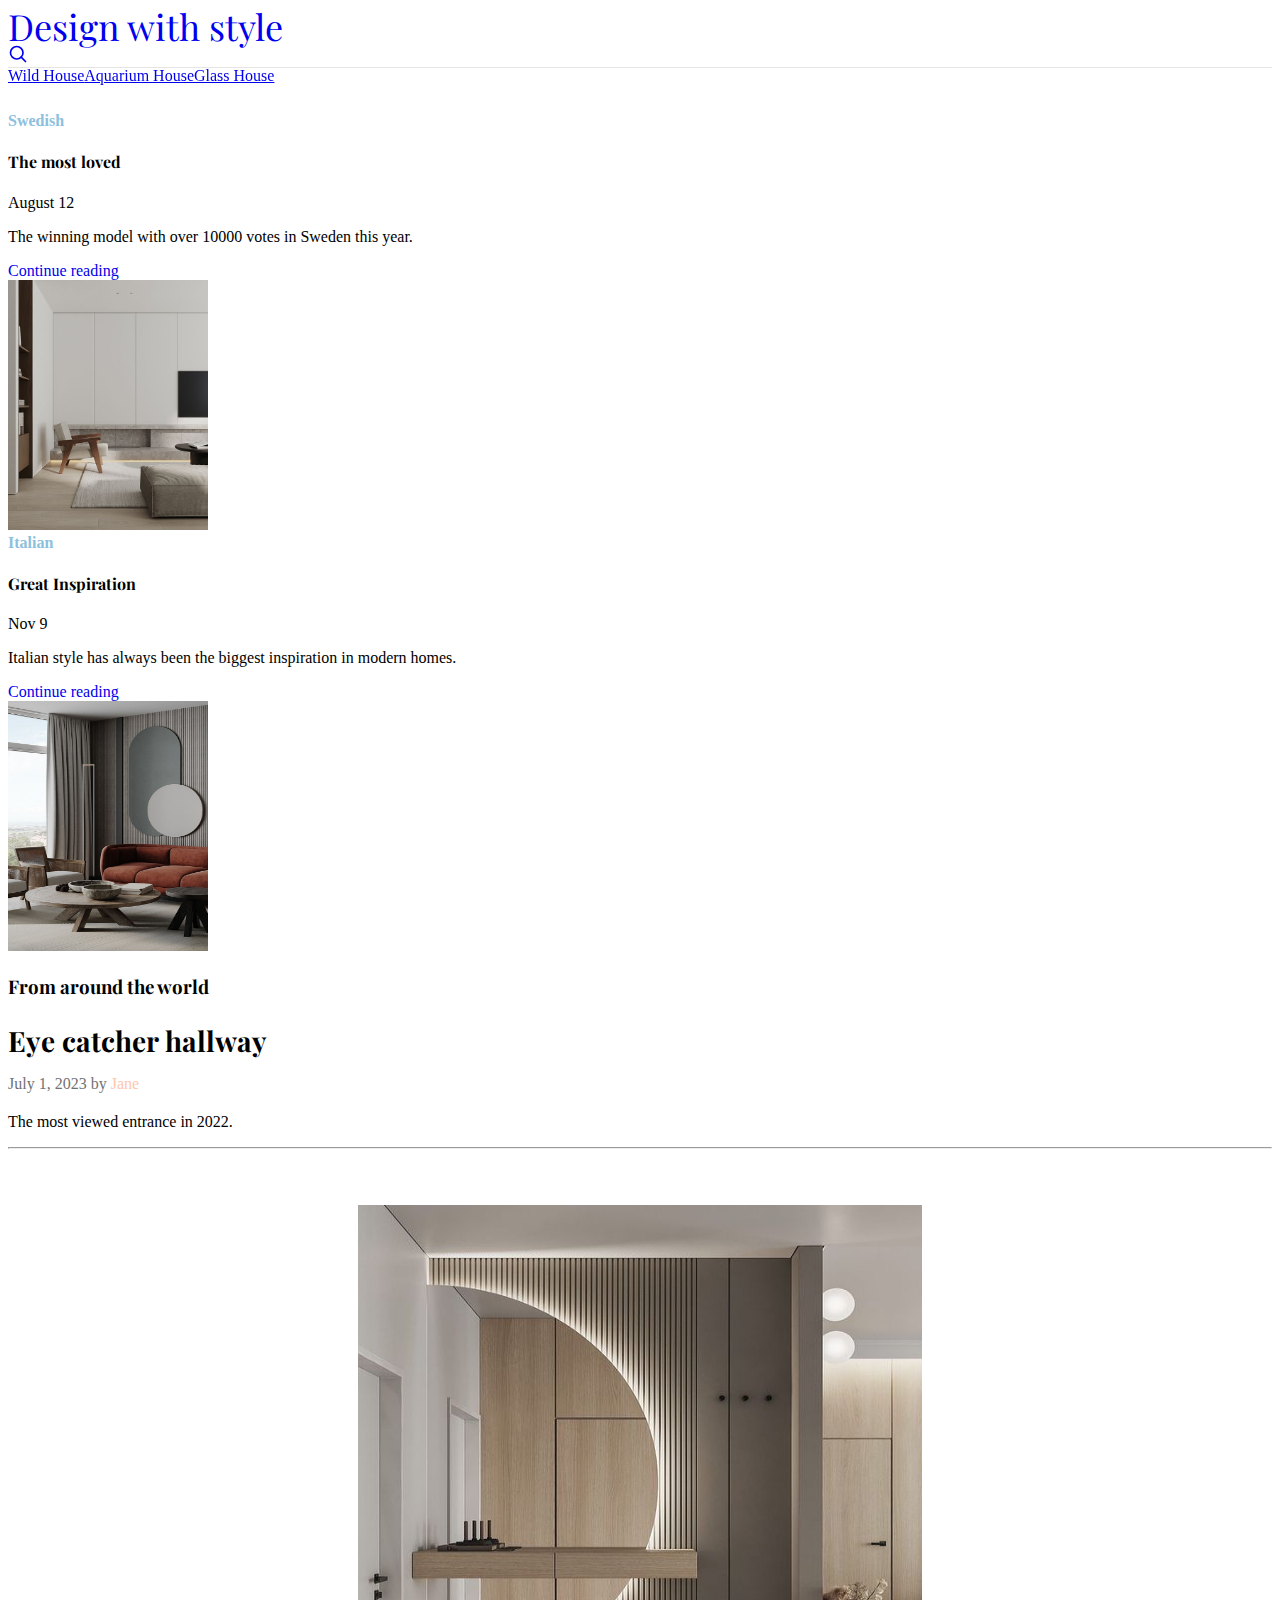
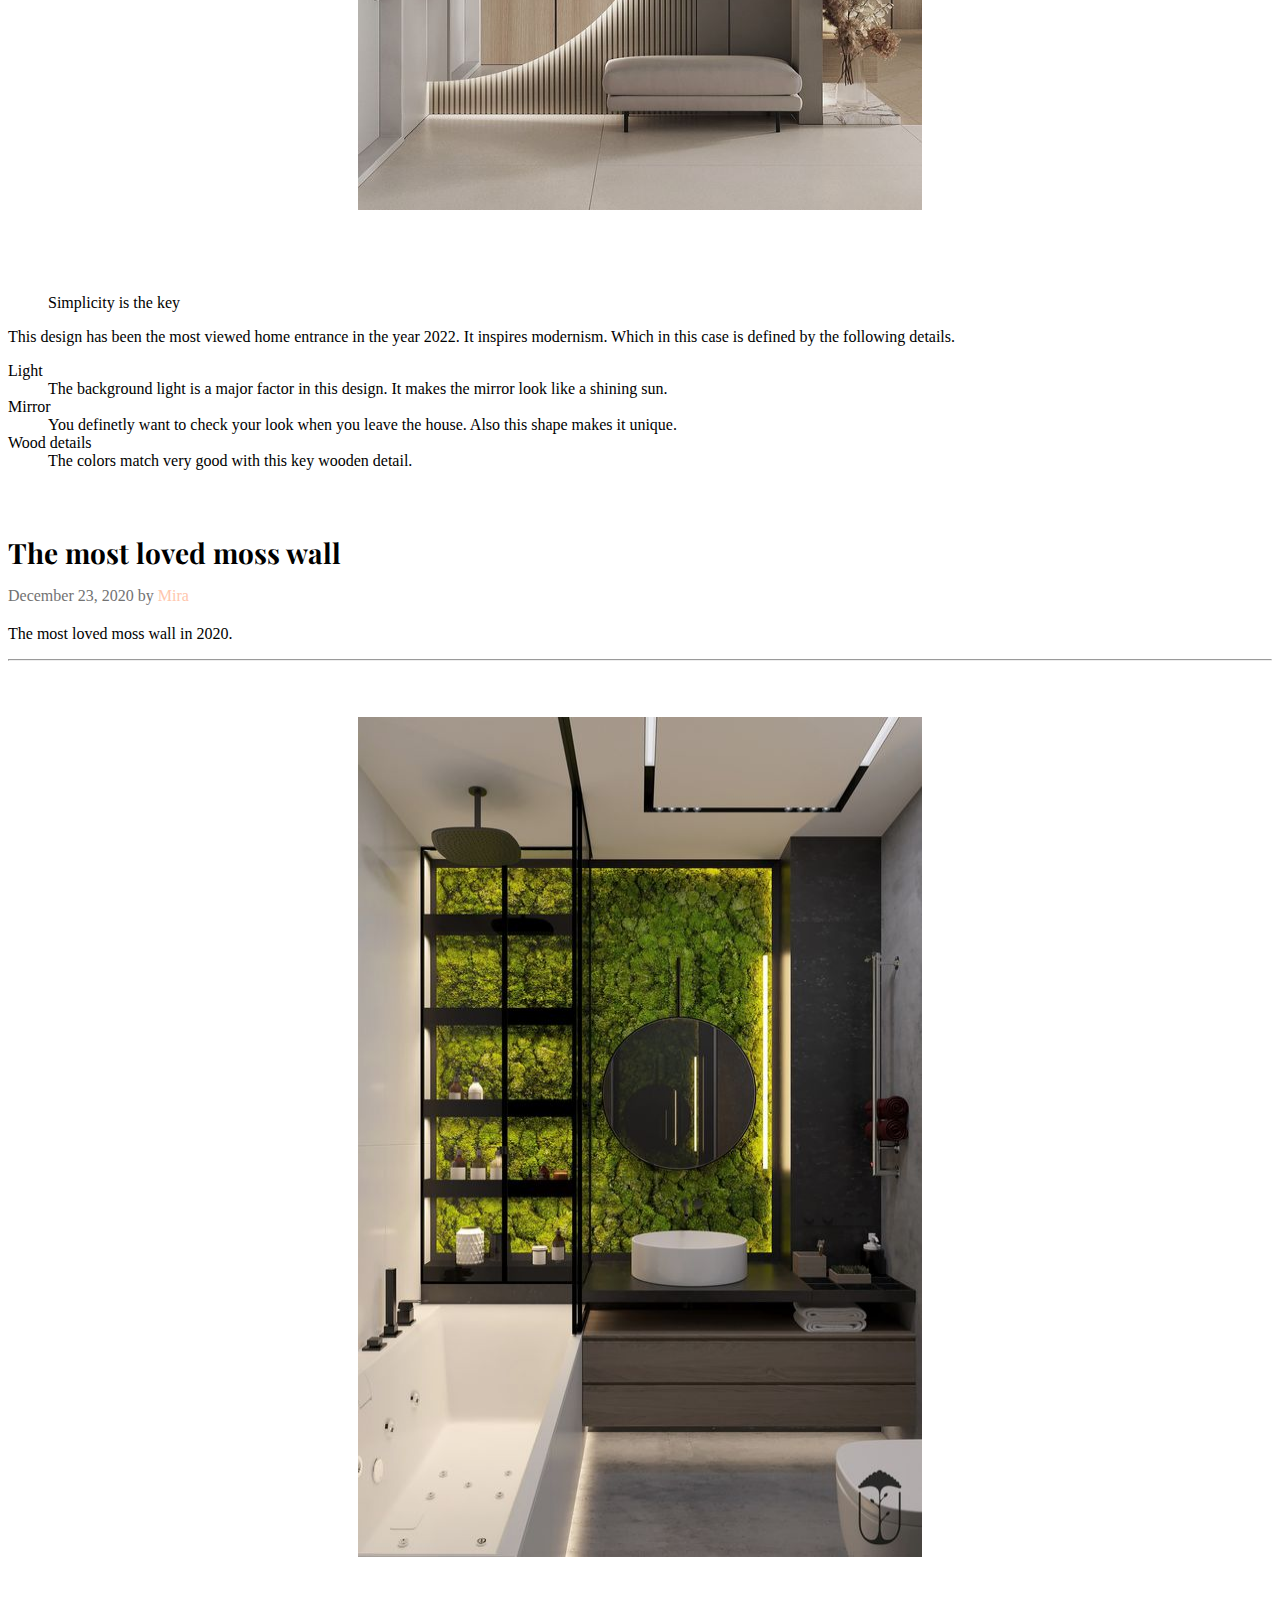
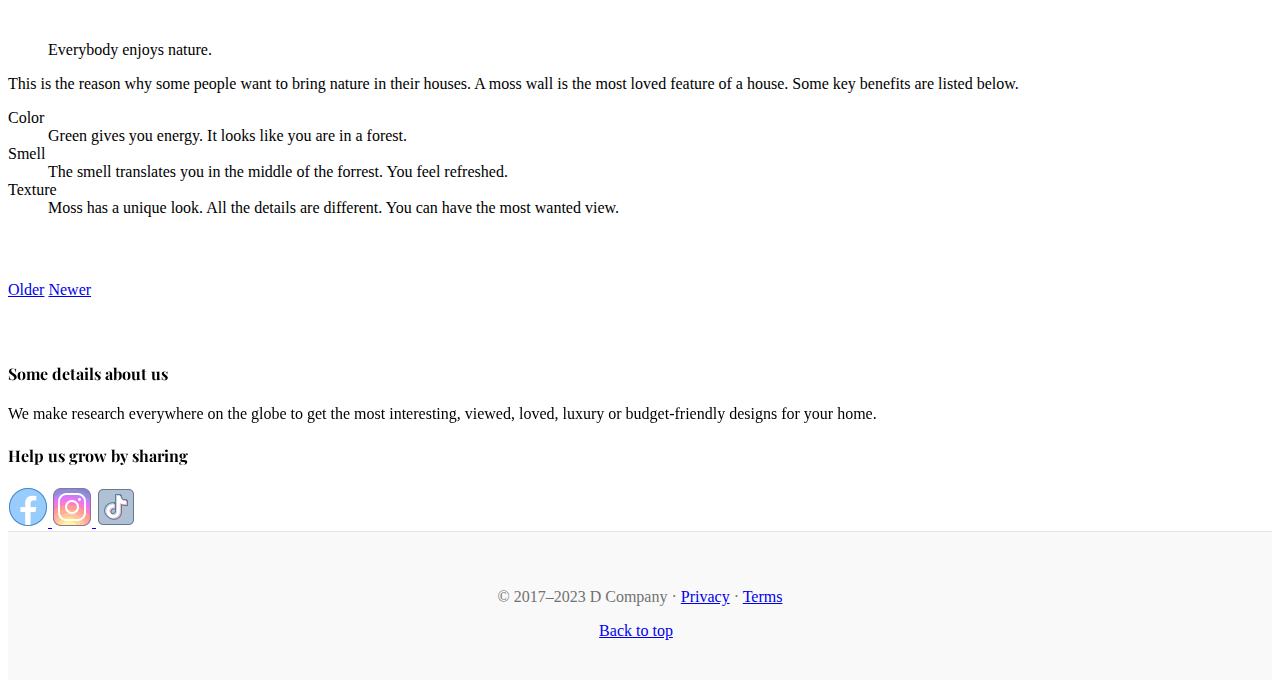
<file: index.html>
<!doctype html>
<html lang="en">

  <head>
    <meta charset="utf-8">
    <meta name="viewport" content="width=device-width, initial-scale=1">
    <meta name="description" content="DD Company Interior Design">
    <meta name="author" content="DD Company">

    <title>Interior · Design</title>

    <link rel="canonical" href="https://getbootstrap.com/docs/5.0/examples/blog/">

    <!-- Bootstrap core CSS -->
    <link href="https://cdn.jsdelivr.net/npm/bootstrap@5.0.2/dist/css/bootstrap.min.css" rel="stylesheet" integrity="sha384-EVSTQN3/azprG1Anm3QDgpJLIm9Nao0Yz1ztcQTwFspd3yD65VohhpuuCOmLASjC" crossorigin="anonymous">

    <!-- Favicons -->
    <link rel="icon" href="./assets/icons8-design-16.png" sizes="16x16" type="image/png">
    <meta name="theme-color" content="#7952b3">

    <!-- Custom styles for this template -->
    <link href="https://fonts.googleapis.com/css?family=Playfair&#43;Display:700,900&amp;display=swap" rel="stylesheet">
    <!-- Custom styles for this template -->
    <link href="index.css" rel="stylesheet">
    <link href="header.css" rel="stylesheet">
    <link href="footer.css" rel="stylesheet">
    <link href="global.css" rel="stylesheet">
  </head>

  <body>

    <div class="container">
      <header class="blog-header py-3">
        <div class="row flex-nowrap justify-content-between align-items-center">
          <div class="col-4 pt-1">
            
          </div>
          <div class="col-4 text-center">
            <a class="blog-header-logo text-dark" href="index.html">Design with style</a>
          </div>
          <div class="col-4 d-flex justify-content-end align-items-center">
            <a class="link-secondary" href="#" aria-label="Search">
              <svg xmlns="http://www.w3.org/2000/svg" width="20" height="20" fill="none" stroke="currentColor"
                stroke-linecap="round" stroke-linejoin="round" stroke-width="2" class="mx-3" role="img"
                viewBox="0 0 24 24">
                <title>Search</title>
                <circle cx="10.5" cy="10.5" r="7.5" />
                <path d="M21 21l-5.2-5.2" />
              </svg>
            </a>
          </div>
        </div>
      </header>

      <div class="nav-scroller py-1 mb-2">
        <nav class="nav d-flex justify-content-evenly">
          <a class="p-2 link-secondary" href="vegetation.html">Wild House</a>
          <a class="p-2 link-secondary" href="aquarium.html">Aquarium House</a>
          <a class="p-2 link-secondary" href="glass.html">Glass House</a>
        </nav>
      </div>
    </div>

    <main class="container">
      
      <div class="row mb-2 mt-4">
        <div class="col-md-6">
          <div class="row g-0 border rounded overflow-hidden flex-md-row mb-4 shadow-sm h-md-250 position-relative">
            <div class="col p-4 d-flex flex-column position-static">
              <strong class="d-inline-block mb-2" style="color: #8CC0DE">Swedish</strong>
              <h4 class="mb-0">The most loved</h4>
              <div class="mb-1 text-muted">August 12</div>
              <p class="card-text mb-auto">The winning model with over 10000 votes in Sweden this year.</p>
              <a href="#" class="stretched-link">Continue reading</a>
            </div>
            <div class="col-auto d-none d-lg-block">
              <a class="link-secondary" href="#">
                <img src="./assets/swedish-design.jpeg" width="200" height="250">
              </a>
            </div>
          </div>
        </div>
        <div class="col-md-6">
          <div class="row g-0 border rounded overflow-hidden flex-md-row mb-4 shadow-sm h-md-250 position-relative">
            <div class="col p-4 d-flex flex-column position-static">
              <strong class="d-inline-block mb-2" style="color: #8CC0DE">Italian</strong>
              <h4 class="mb-0">Great Inspiration</h4>
              <div class="mb-1 text-muted">Nov 9</div>
              <p class="mb-auto">Italian style has always been the biggest inspiration in modern homes.</p>
              <a href="#" class="stretched-link">Continue reading</a>
            </div>
            <div class="col-auto d-none d-lg-block">
              <a class="link-secondary" href="#">
                <img src="./assets/italian-design.jpeg" width="200" height="250">
              </a>
            </div>
          </div>
        </div>
      </div>

      <div class="row g-5">
        <div class="col-md-8">

          <h3 class="pb-4 mb-4 fst-italic border-bottom">
            From around the world
          </h3>

          <!-- Blog posts -->
          <article class="blog-post">
            <h2 class="blog-post-title">Eye catcher hallway</h2>
            <p class="blog-post-meta">July 1, 2023 by <a href="#" class="author-name">Jane</a></p>
            <p>The most viewed entrance in 2022.</p>

            <hr>

            <div class="blog-post-image">
              <a class="link-secondary">
                <img src="./assets/hallway.jpeg" width="564" height="605">
              </a>
            </div>
            
            <blockquote class="blockquote">
              <p>Simplicity is the key</p>
            </blockquote>

            <p>This design has been the most viewed home entrance in the year 2022. It inspires modernism. Which in this case is defined by the following details.
            </p>

            <dl>
              <dt>Light</dt>
              <dd>The background light is a major factor in this design. It makes the mirror look like a shining sun.</dd>
              <dt>Mirror</dt>
              <dd>You definetly want to check your look when you leave the house. Also this shape makes it unique.</dd>
              <dt>Wood details</dt>
              <dd>The colors match very good with this key wooden detail.</dd>
            </dl>
          </article>

          <article class="blog-post">
            <h2 class="blog-post-title">The most loved moss wall</h2>
            <p class="blog-post-meta">December 23, 2020 by <a href="#" class="author-name">Mira</a></p>
            <p>The most loved moss wall in 2020.</p>

            <hr>

            <div class="blog-post-image">
              <a class="link-secondary">
                <img src="./assets/vegetation-8.jpeg" width="564" height="840">
              </a>
            </div>
            
            <blockquote class="blockquote">
              <p>Everybody enjoys nature.</p>
            </blockquote>

            <p>This is the reason why some people want to bring nature in their houses. A moss wall is the most loved feature of a house. Some key benefits are listed below.
            </p>

            <dl>
              <dt>Color</dt>
              <dd>Green gives you energy. It looks like you are in a forest.</dd>
              <dt>Smell</dt>
              <dd>The smell translates you in the middle of the forrest. You feel refreshed.</dd>
              <dt>Texture</dt>
              <dd>Moss has a unique look. All the details are different. You can have the most wanted view.</dd>
            </dl>

          </article>


          <!-- Pagination -->
          <nav class="blog-pagination" aria-label="Pagination">
            <a class="btn btn-outline-primary" href="#">Older</a>
            <a class="btn btn-outline-secondary disabled" href="#" tabindex="-1" aria-disabled="true">Newer</a>
          </nav>

        </div>

        <div class="col-md-4">
          <div class="about-container">
            <div class="p-4 mb-3 bg-light rounded">
              <h4 class="fst-italic">Some details about us</h4>
              <p class="mb-0">We make research everywhere on the globe to get the most interesting, viewed, loved, luxury or budget-friendly designs for your home.</p>
            </div>

            <div class="p-4">
              <h4 class="fst-italic">Help us grow by sharing</h4>
              <div class="col-md-8 pt-3 d-flex justify-content-evenly">
                <a class="link-secondary" href="#">
                  <img src="./assets/icons8-facebook-40.png" width="40" height="40">
                </a>
                <a class="link-secondary" href="#">
                  <img src="./assets/icons8-instagram-40.png" width="40" height="40">
                </a>
                <a class="link-secondary" href="#">
                  <img src="./assets/icons8-tik-tok-40.png" width="40" height="40">
                </a>
              </div>
            </div>
          </div>
        </div>
      </div>

    </main>

    <footer class="blog-footer">
      <p>&copy; 2017–2023 D Company &middot; <a href="#">Privacy</a> &middot; <a href="#">Terms</a></p>
      <p class="float-end"><a href="#">Back to top</a></p>
    </footer>

    <script src="https://cdn.jsdelivr.net/npm/bootstrap@5.0.2/dist/js/bootstrap.bundle.min.js" integrity="sha384-MrcW6ZMFYlzcLA8Nl+NtUVF0sA7MsXsP1UyJoMp4YLEuNSfAP+JcXn/tWtIaxVXM" crossorigin="anonymous"></script>

  </body>

</html>
</file>
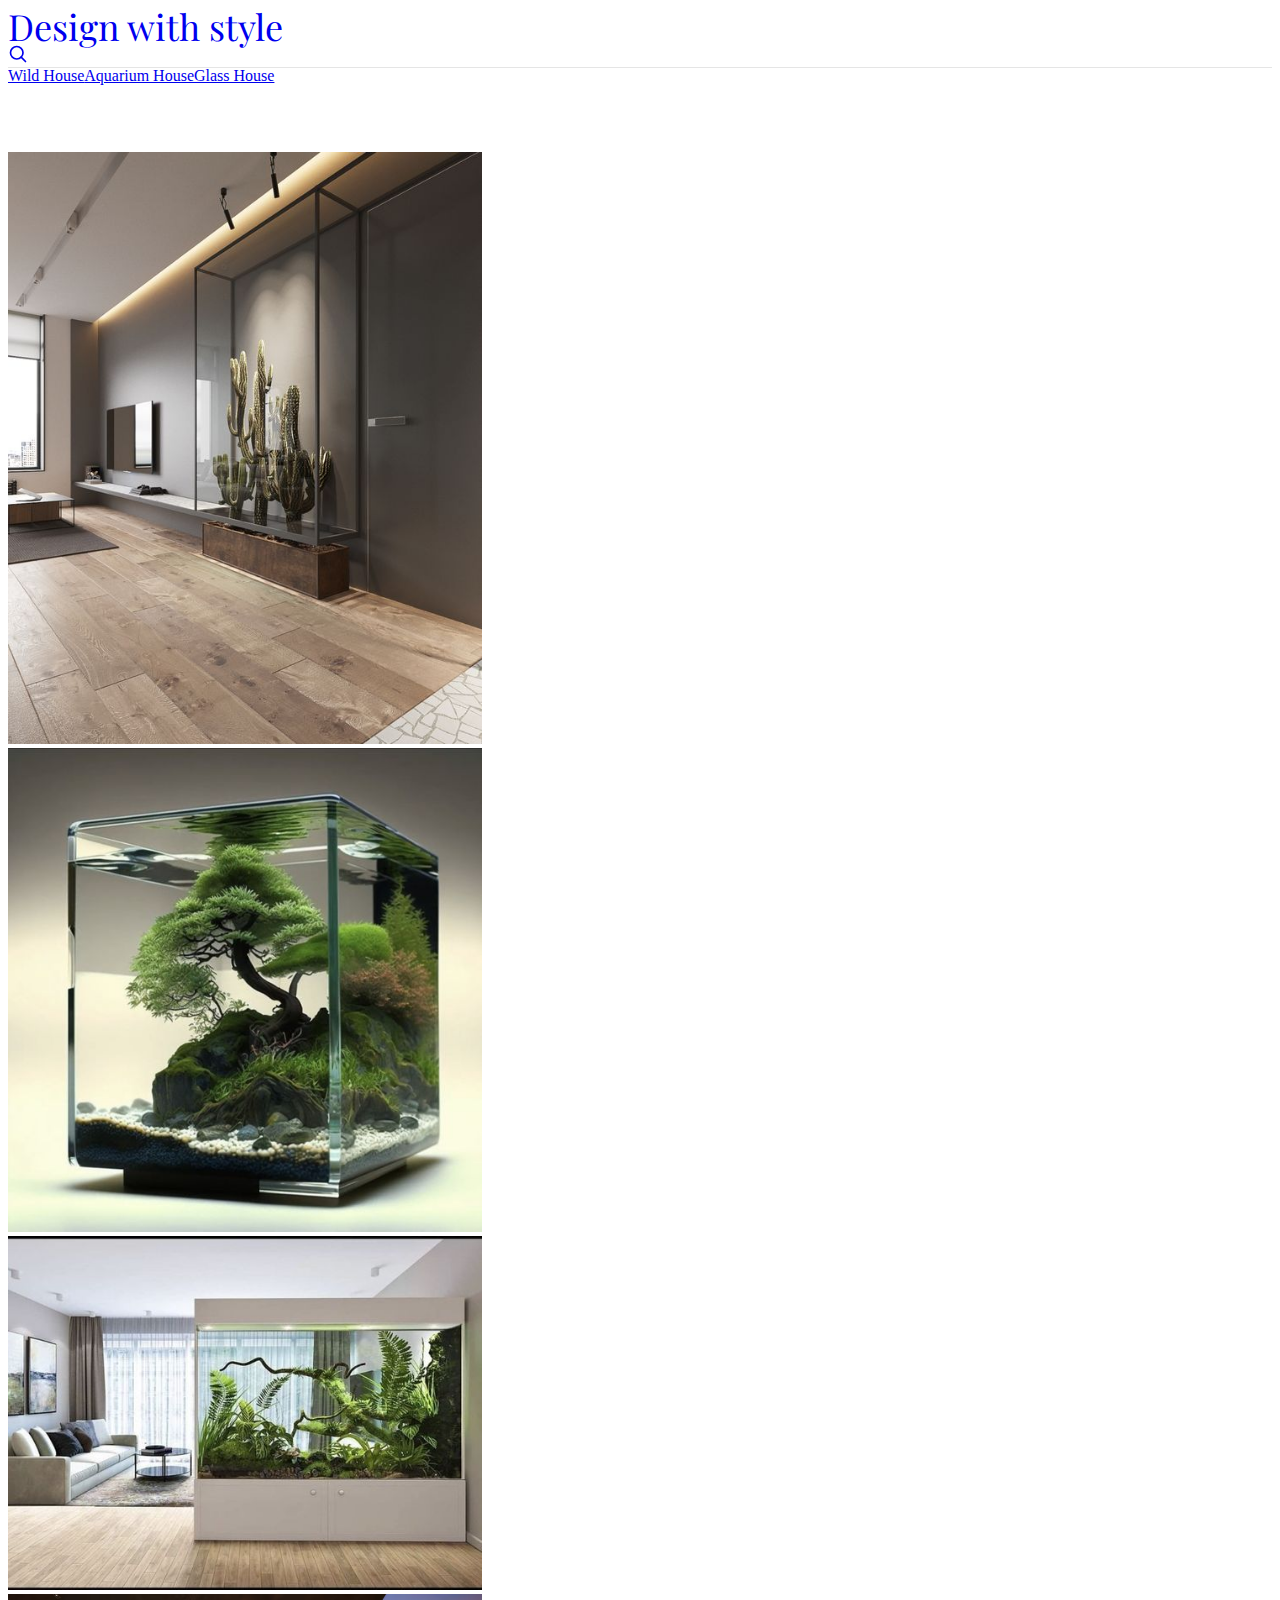
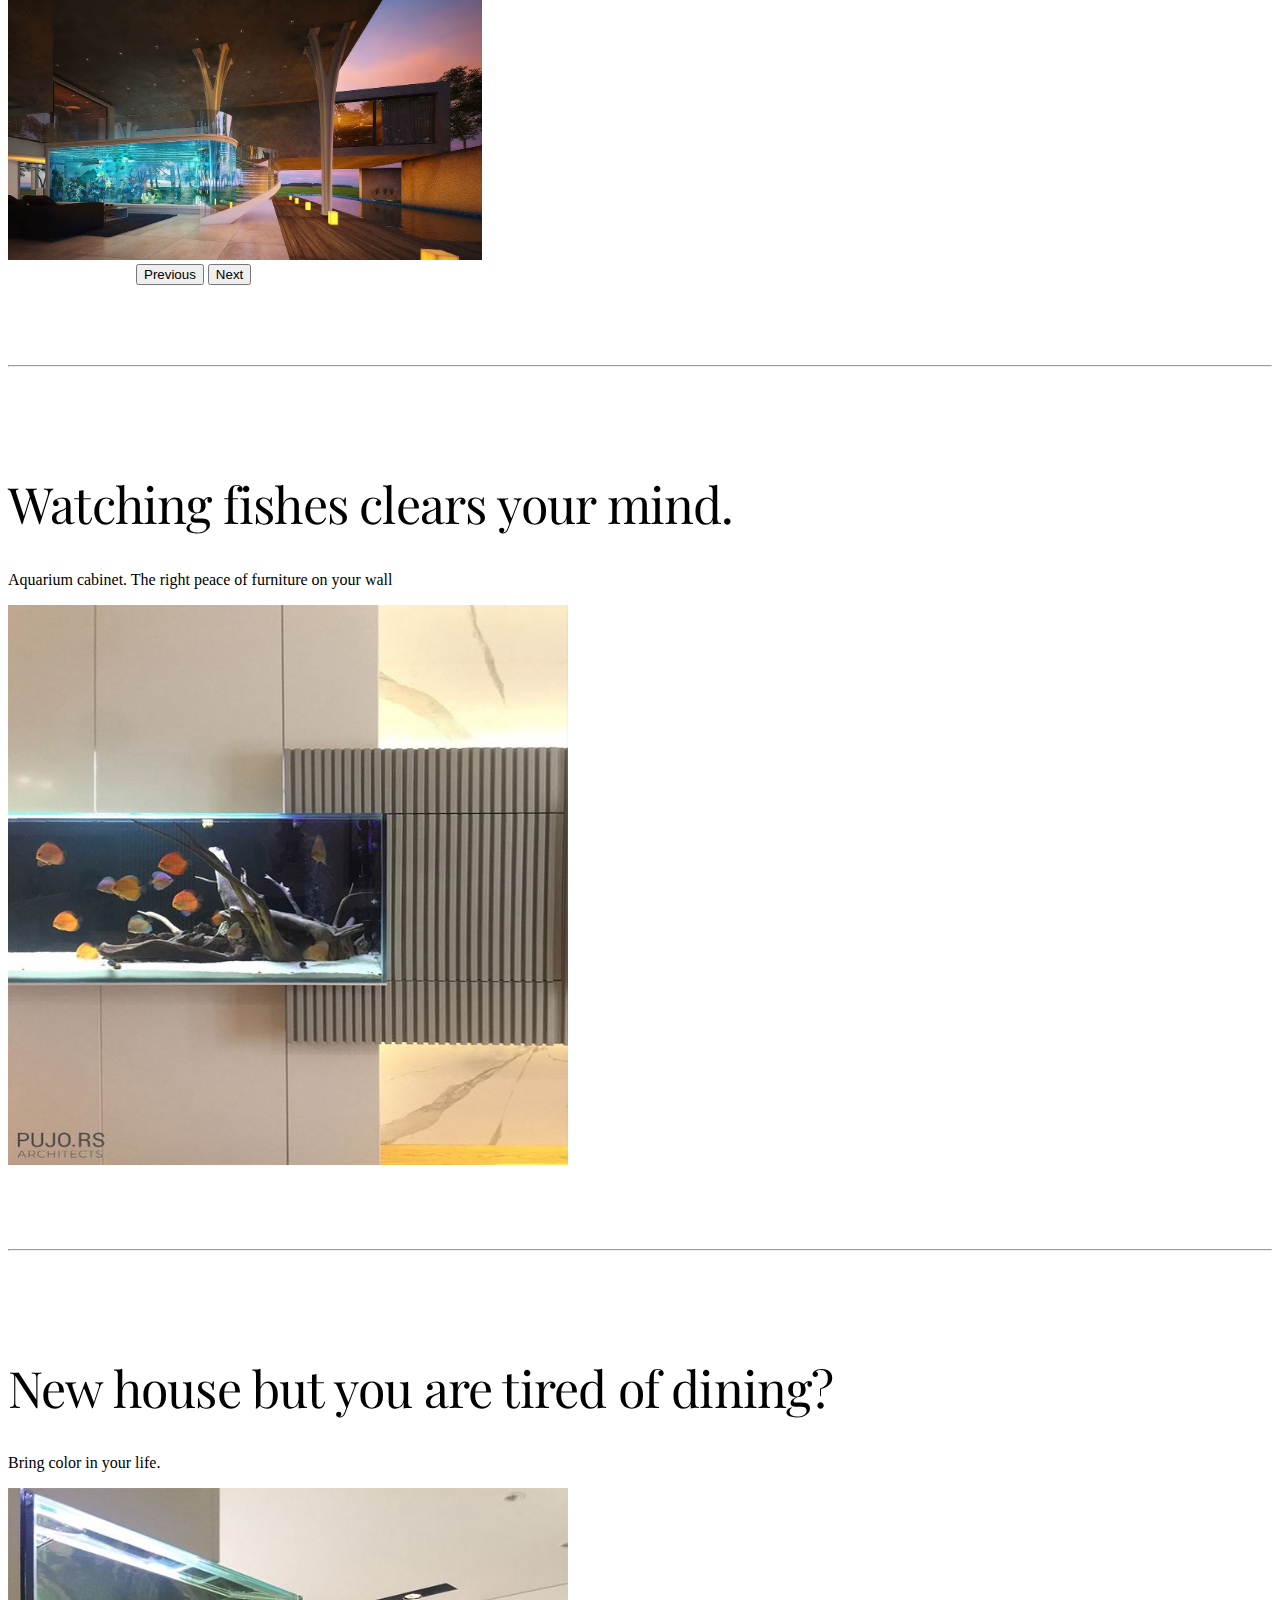
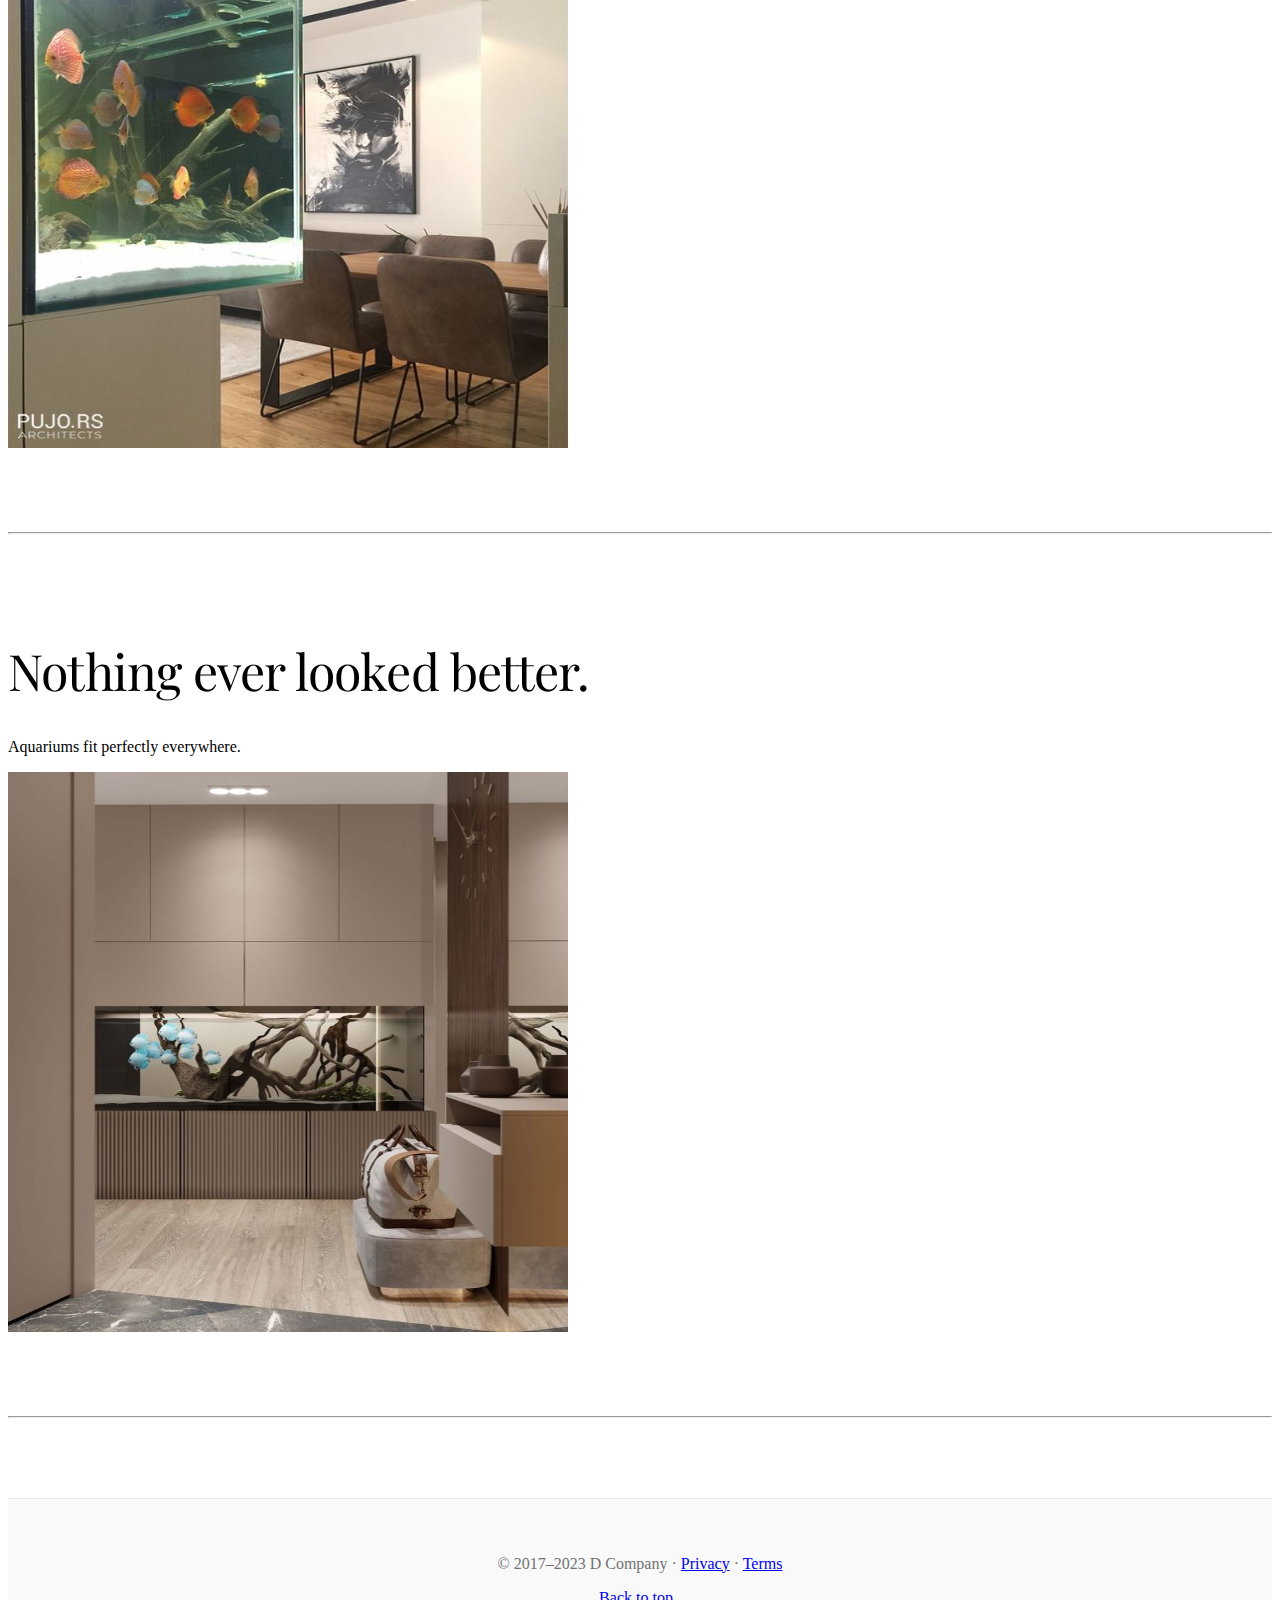
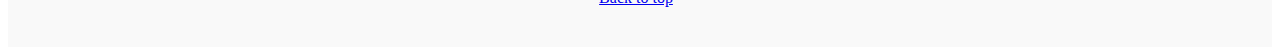
<file: aquarium.html>
<!doctype html>
<html lang="en">
  <head>
    <meta charset="utf-8">
    <meta name="viewport" content="width=device-width, initial-scale=1">
    <meta name="description" content="DD Company Interior Design">
    <meta name="author" content="DD Company">

    <title>Interior · Design</title>

    <link rel="canonical" href="https://getbootstrap.com/docs/5.0/examples/blog/">

    <!-- Bootstrap core CSS -->
    <link href="https://cdn.jsdelivr.net/npm/bootstrap@5.0.2/dist/css/bootstrap.min.css" rel="stylesheet" integrity="sha384-EVSTQN3/azprG1Anm3QDgpJLIm9Nao0Yz1ztcQTwFspd3yD65VohhpuuCOmLASjC" crossorigin="anonymous">

    <!-- Favicons -->
    <link rel="icon" href="./assets/icons8-design-16.png" sizes="16x16" type="image/png">
    <meta name="theme-color" content="#7952b3">

    <!-- Custom styles for this template -->
    <link href="https://fonts.googleapis.com/css?family=Playfair&#43;Display:700,900&amp;display=swap" rel="stylesheet">
    <!-- Custom styles for this template -->
    <link href="vegetation.css" rel="stylesheet">
    <link href="header.css" rel="stylesheet">
    <link href="footer.css" rel="stylesheet">
    <link href="global.css" rel="stylesheet">
  </head>
  
  <body>
    <div class="container">
      <header class="blog-header py-3">
        <div class="row flex-nowrap justify-content-between align-items-center">
          <div class="col-4 pt-1">

          </div>
          <div class="col-4 text-center">
            <a class="blog-header-logo text-dark" href="index.html">Design with style</a>
          </div>
          <div class="col-4 d-flex justify-content-end align-items-center">
            <a class="link-secondary" href="#" aria-label="Search">
              <svg xmlns="http://www.w3.org/2000/svg" width="20" height="20" fill="none" stroke="currentColor"
                stroke-linecap="round" stroke-linejoin="round" stroke-width="2" class="mx-3" role="img"
                viewBox="0 0 24 24">
                <title>Search</title>
                <circle cx="10.5" cy="10.5" r="7.5" />
                <path d="M21 21l-5.2-5.2" />
              </svg>
            </a>
          </div>
        </div>
      </header>

      <div class="nav-scroller py-1 mb-2">
        <nav class="nav d-flex justify-content-evenly">
          <a class="p-2 link-secondary" href="vegetation.html">Wild House</a>
          <a class="p-2 link-secondary" href="aquarium.html">Aquarium House</a>
          <a class="p-2 link-secondary" href="glass.html">Glass House</a>
        </nav>
      </div>
    </div>

    <main>
      <div id="myCarousel" class="carousel carousel-dark slide carousel-fade" data-bs-ride="carousel">
        <div class="carousel-inner">
          <div class="carousel-item active">
            <img class="d-block mx-auto" src="./assets/vegetation-4.jpeg" >
          </div><div class="carousel-item">
            <img class="d-block mx-auto" src="./assets/aquarium-7.jpeg" >
          </div>
          <div class="carousel-item ">
            <img class="d-block mx-auto" src="./assets/aquarium-5.jpeg" >
          </div>
          <div class="carousel-item">
            <img class="d-block mx-auto" src="./assets/aquarium-3.avif" >
          </div>
          
        </div>
        <button class="carousel-control-prev" type="button" data-bs-target="#myCarousel" data-bs-slide="prev">
          <span class="carousel-control-prev-icon" aria-hidden="true"></span>
          <span class="visually-hidden">Previous</span>
        </button>
        <button class="carousel-control-next" type="button" data-bs-target="#myCarousel" data-bs-slide="next">
          <span class="carousel-control-next-icon" aria-hidden="true"></span>
          <span class="visually-hidden">Next</span>
        </button>
      </div>
      
      <div class="container marketing">

        <hr class="featurette-divider">

        <div class="row featurette">
          <div class="col-md-7">
            <h2 class="featurette-heading">Watching fishes <span class="text-muted">clears your mind.</span></h2>
            <p class="lead">Aquarium cabinet. The right peace of furniture on your wall</p>
          </div>
          <div class="col-md-5">
            <img class="" src="./assets/aquarium-2.jpeg" width="560" height="560">
          </div>
        </div>

        <hr class="featurette-divider">

        <div class="row featurette">
          <div class="col-md-6 order-md-2">
            <h2 class="featurette-heading">New house but <span class="text-muted">you are tired of dining?</span></h2>
            <p class="lead">Bring color in your life.</p>
          </div>
          <div class="col-md-6 order-md-1">
            <img class="" src="./assets/aquarium-6.jpeg" width="560" height="560">
          </div>
        </div>

        <hr class="featurette-divider">

        <div class="row featurette">
          <div class="col-md-7">
            <h2 class="featurette-heading">Nothing ever looked better. <span class="text-muted"></span></h2>
            <p class="lead">Aquariums fit perfectly everywhere.</p>
          </div>
          <div class="col-md-5">
            <img class="" src="./assets/aquarium-1.jpeg" width="560" height="560">
          </div>
        </div>

        <hr class="featurette-divider">

      </div>
    </main>

    <footer class="blog-footer">
      <p>&copy; 2017–2023 D Company &middot; <a href="#">Privacy</a> &middot; <a href="#">Terms</a></p>
      <p class="float-end"><a href="#">Back to top</a></p>
    </footer>

    <script src="https://cdn.jsdelivr.net/npm/bootstrap@5.0.2/dist/js/bootstrap.bundle.min.js" integrity="sha384-MrcW6ZMFYlzcLA8Nl+NtUVF0sA7MsXsP1UyJoMp4YLEuNSfAP+JcXn/tWtIaxVXM" crossorigin="anonymous"></script>

  </body>
</html>
</file>
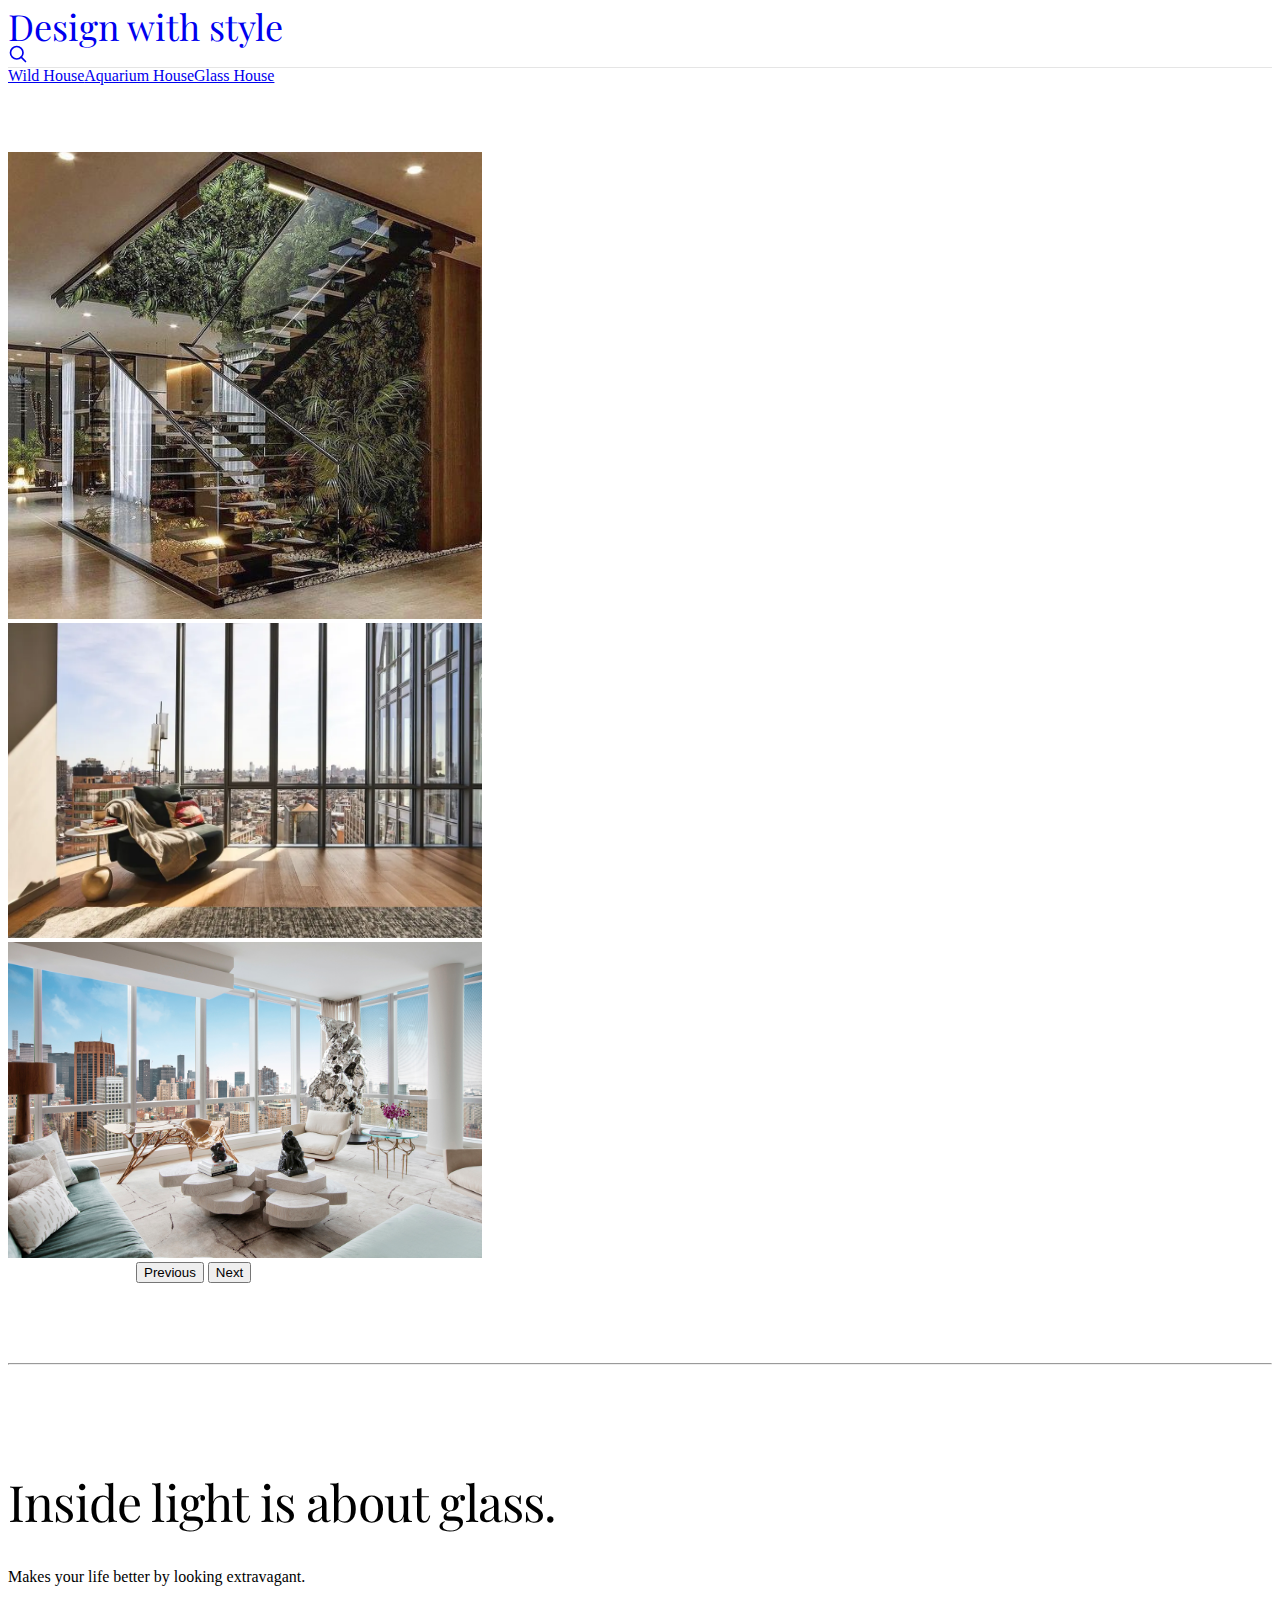
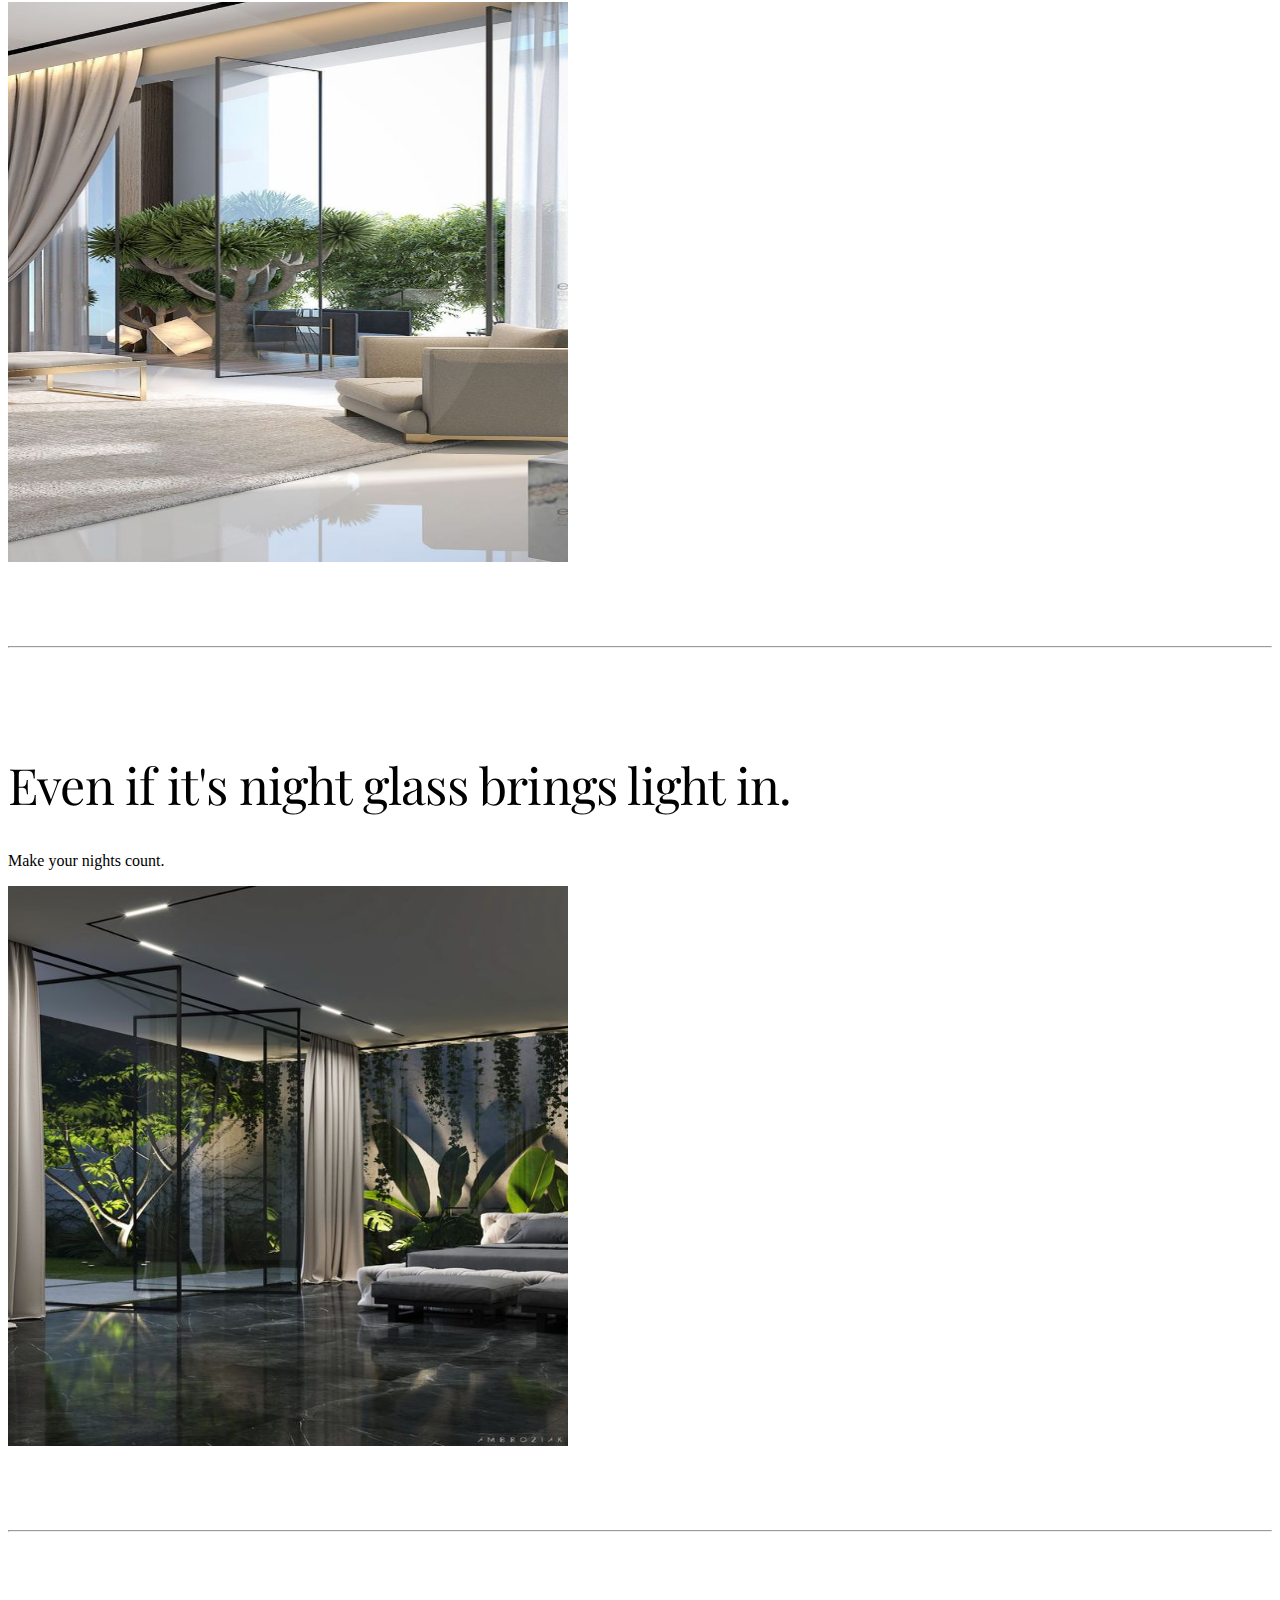
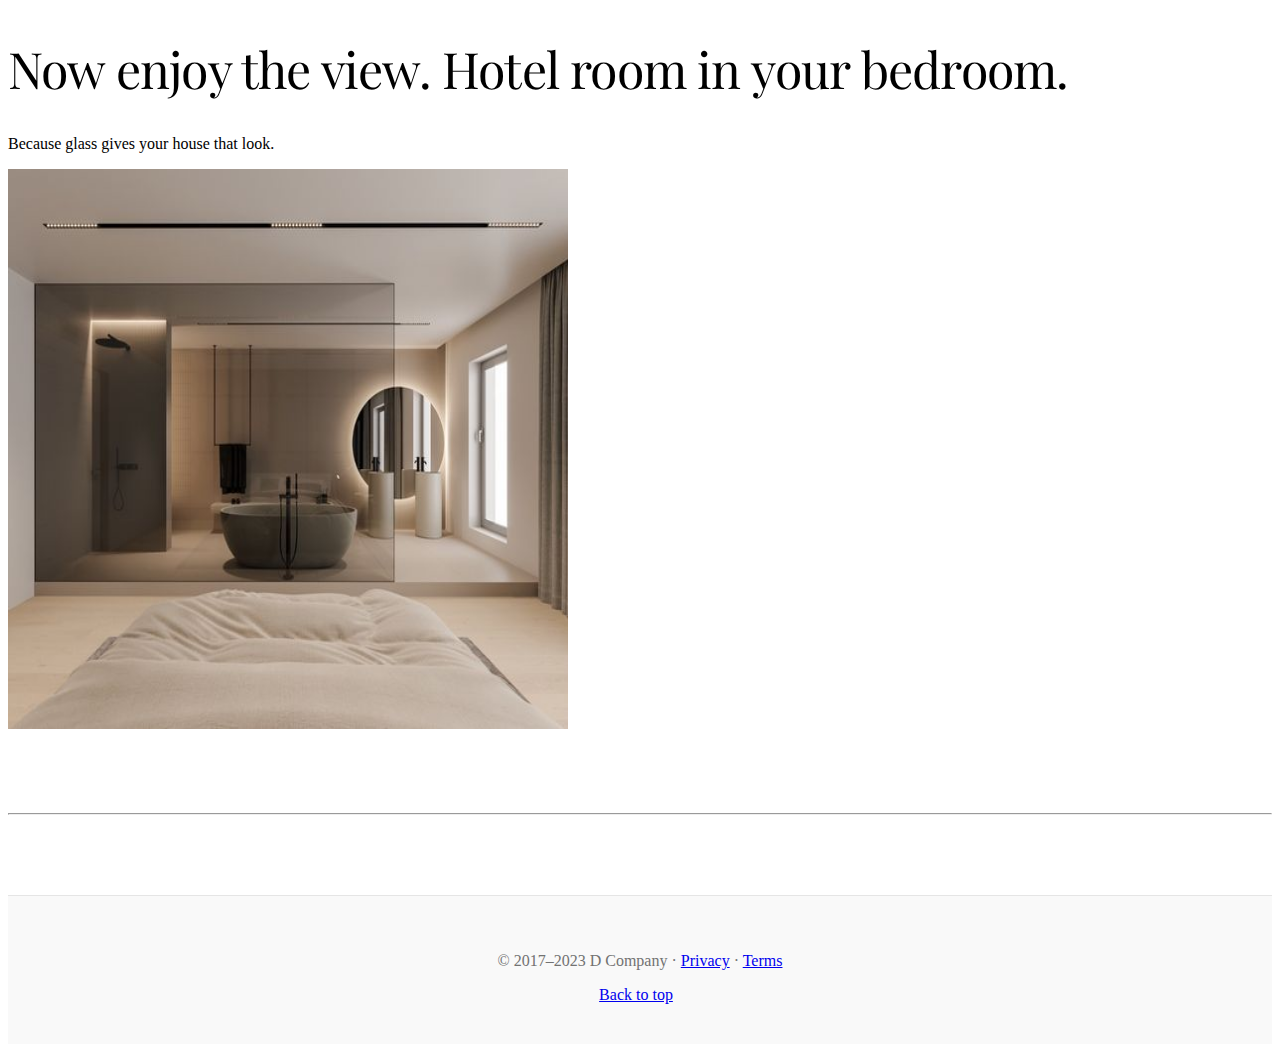
<file: glass.html>
<!doctype html>
<html lang="en">
  <head>
    <meta charset="utf-8">
    <meta name="viewport" content="width=device-width, initial-scale=1">
    <meta name="description" content="DD Company Interior Design">
    <meta name="author" content="DD Company">

    <title>Interior · Design</title>

    <link rel="canonical" href="https://getbootstrap.com/docs/5.0/examples/blog/">

    <!-- Bootstrap core CSS -->
    <link href="https://cdn.jsdelivr.net/npm/bootstrap@5.0.2/dist/css/bootstrap.min.css" rel="stylesheet" integrity="sha384-EVSTQN3/azprG1Anm3QDgpJLIm9Nao0Yz1ztcQTwFspd3yD65VohhpuuCOmLASjC" crossorigin="anonymous">

    <!-- Favicons -->
    <link rel="icon" href="./assets/icons8-design-16.png" sizes="16x16" type="image/png">
    <meta name="theme-color" content="#7952b3">

    <!-- Custom styles for this template -->
    <link href="https://fonts.googleapis.com/css?family=Playfair&#43;Display:700,900&amp;display=swap" rel="stylesheet">
    <!-- Custom styles for this template -->
    <link href="vegetation.css" rel="stylesheet">
    <link href="header.css" rel="stylesheet">
    <link href="footer.css" rel="stylesheet">
    <link href="global.css" rel="stylesheet">
  </head>
  
  <body>
    <div class="container">
      <header class="blog-header py-3">
        <div class="row flex-nowrap justify-content-between align-items-center">
          <div class="col-4 pt-1">

          </div>
          <div class="col-4 text-center">
            <a class="blog-header-logo text-dark" href="index.html">Design with style</a>
          </div>
          <div class="col-4 d-flex justify-content-end align-items-center">
            <a class="link-secondary" href="#" aria-label="Search">
              <svg xmlns="http://www.w3.org/2000/svg" width="20" height="20" fill="none" stroke="currentColor"
                stroke-linecap="round" stroke-linejoin="round" stroke-width="2" class="mx-3" role="img"
                viewBox="0 0 24 24">
                <title>Search</title>
                <circle cx="10.5" cy="10.5" r="7.5" />
                <path d="M21 21l-5.2-5.2" />
              </svg>
            </a>
          </div>
        </div>
      </header>

      <div class="nav-scroller py-1 mb-2">
        <nav class="nav d-flex justify-content-evenly">
          <a class="p-2 link-secondary" href="vegetation.html">Wild House</a>
          <a class="p-2 link-secondary" href="aquarium.html">Aquarium House</a>
          <a class="p-2 link-secondary" href="glass.html">Glass House</a>
        </nav>
      </div>
    </div>

    <main>
      <div id="myCarousel" class="carousel carousel-dark slide carousel-fade" data-bs-ride="carousel">
        <div class="carousel-inner">

          <div class="carousel-item active">
            <img class="d-block mx-auto" src="./assets/hallway-5.jpeg" >
          </div>
          <div class="carousel-item">
            <img class="d-block mx-auto" src="./assets/glass-5.jpeg" >
          </div>
          <div class="carousel-item">
            <img class="d-block mx-auto" src="./assets/glass-6.jpeg" >
          </div>
        </div>
        <button class="carousel-control-prev" type="button" data-bs-target="#myCarousel" data-bs-slide="prev">
          <span class="carousel-control-prev-icon" aria-hidden="true"></span>
          <span class="visually-hidden">Previous</span>
        </button>
        <button class="carousel-control-next" type="button" data-bs-target="#myCarousel" data-bs-slide="next">
          <span class="carousel-control-next-icon" aria-hidden="true"></span>
          <span class="visually-hidden">Next</span>
        </button>
      </div>
      
      <div class="container marketing">

        <hr class="featurette-divider">

        <div class="row featurette">
          <div class="col-md-7">
            <h2 class="featurette-heading">Inside light <span class="text-muted">is about glass.</span></h2>
            <p class="lead">Makes your life better by looking extravagant.</p>
          </div>
          <div class="col-md-5">
            <img class="" src="./assets/glass-1.jpeg" width="560" height="560">
          </div>
        </div>

        <hr class="featurette-divider">

        <div class="row featurette">
          <div class="col-md-6 order-md-2">
            <h2 class="featurette-heading">Even if it's night <span class="text-muted">glass brings light in.</span></h2>
            <p class="lead">Make your nights count.</p>
          </div>
          <div class="col-md-6 order-md-1">
            <img class="" src="./assets/glass-2.jpeg" width="560" height="560">
          </div>
        </div>

        <hr class="featurette-divider">

        <div class="row featurette">
          <div class="col-md-7">
            <h2 class="featurette-heading">Now enjoy the view. <span class="text-muted">Hotel room in your bedroom.</span></h2>
            <p class="lead">Because glass gives your house that look.</p>
          </div>
          <div class="col-md-5">
            <img class="" src="./assets/glass-3.jpeg" width="560" height="560">
          </div>
        </div>

        <hr class="featurette-divider">

      </div>
    </main>

    <footer class="blog-footer">
      <p>&copy; 2017–2023 D Company &middot; <a href="#">Privacy</a> &middot; <a href="#">Terms</a></p>
      <p class="float-end"><a href="#">Back to top</a></p>
    </footer>

    <script src="https://cdn.jsdelivr.net/npm/bootstrap@5.0.2/dist/js/bootstrap.bundle.min.js" integrity="sha384-MrcW6ZMFYlzcLA8Nl+NtUVF0sA7MsXsP1UyJoMp4YLEuNSfAP+JcXn/tWtIaxVXM" crossorigin="anonymous"></script>

  </body>
</html>
</file>
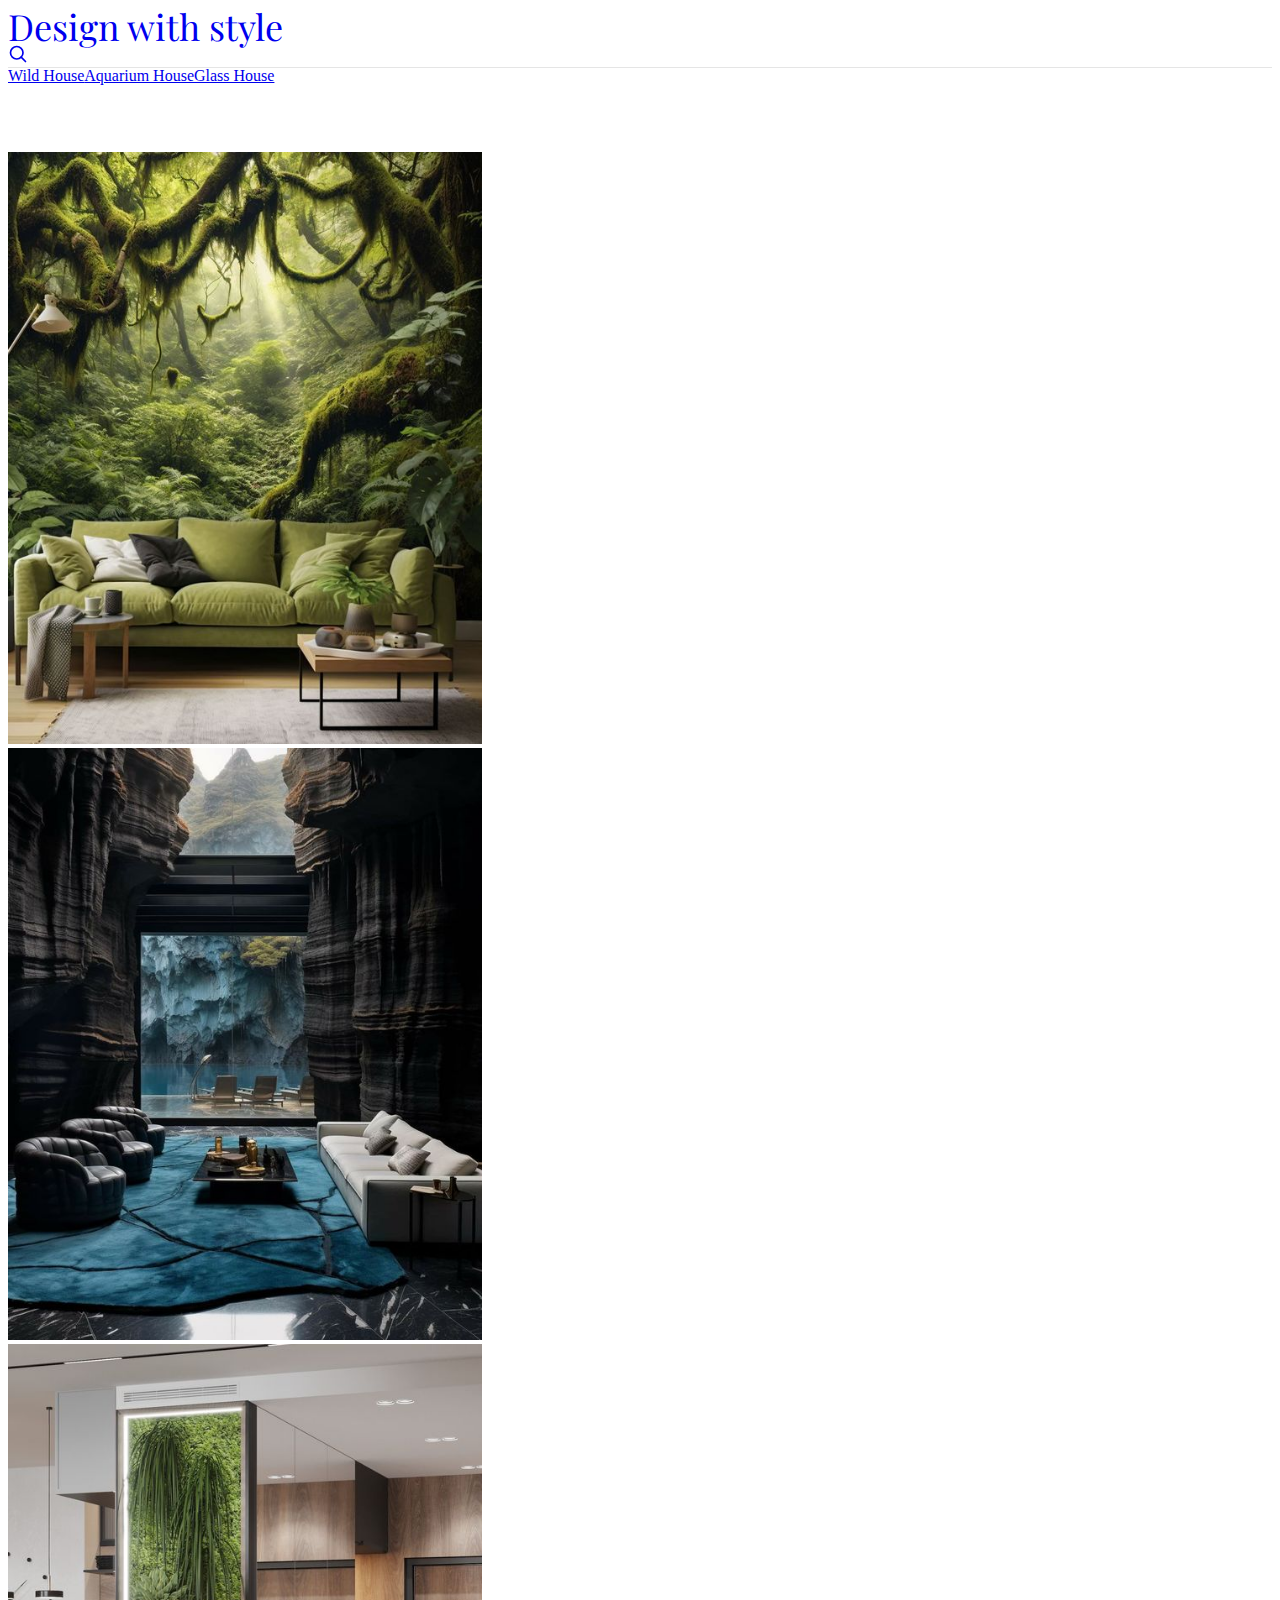
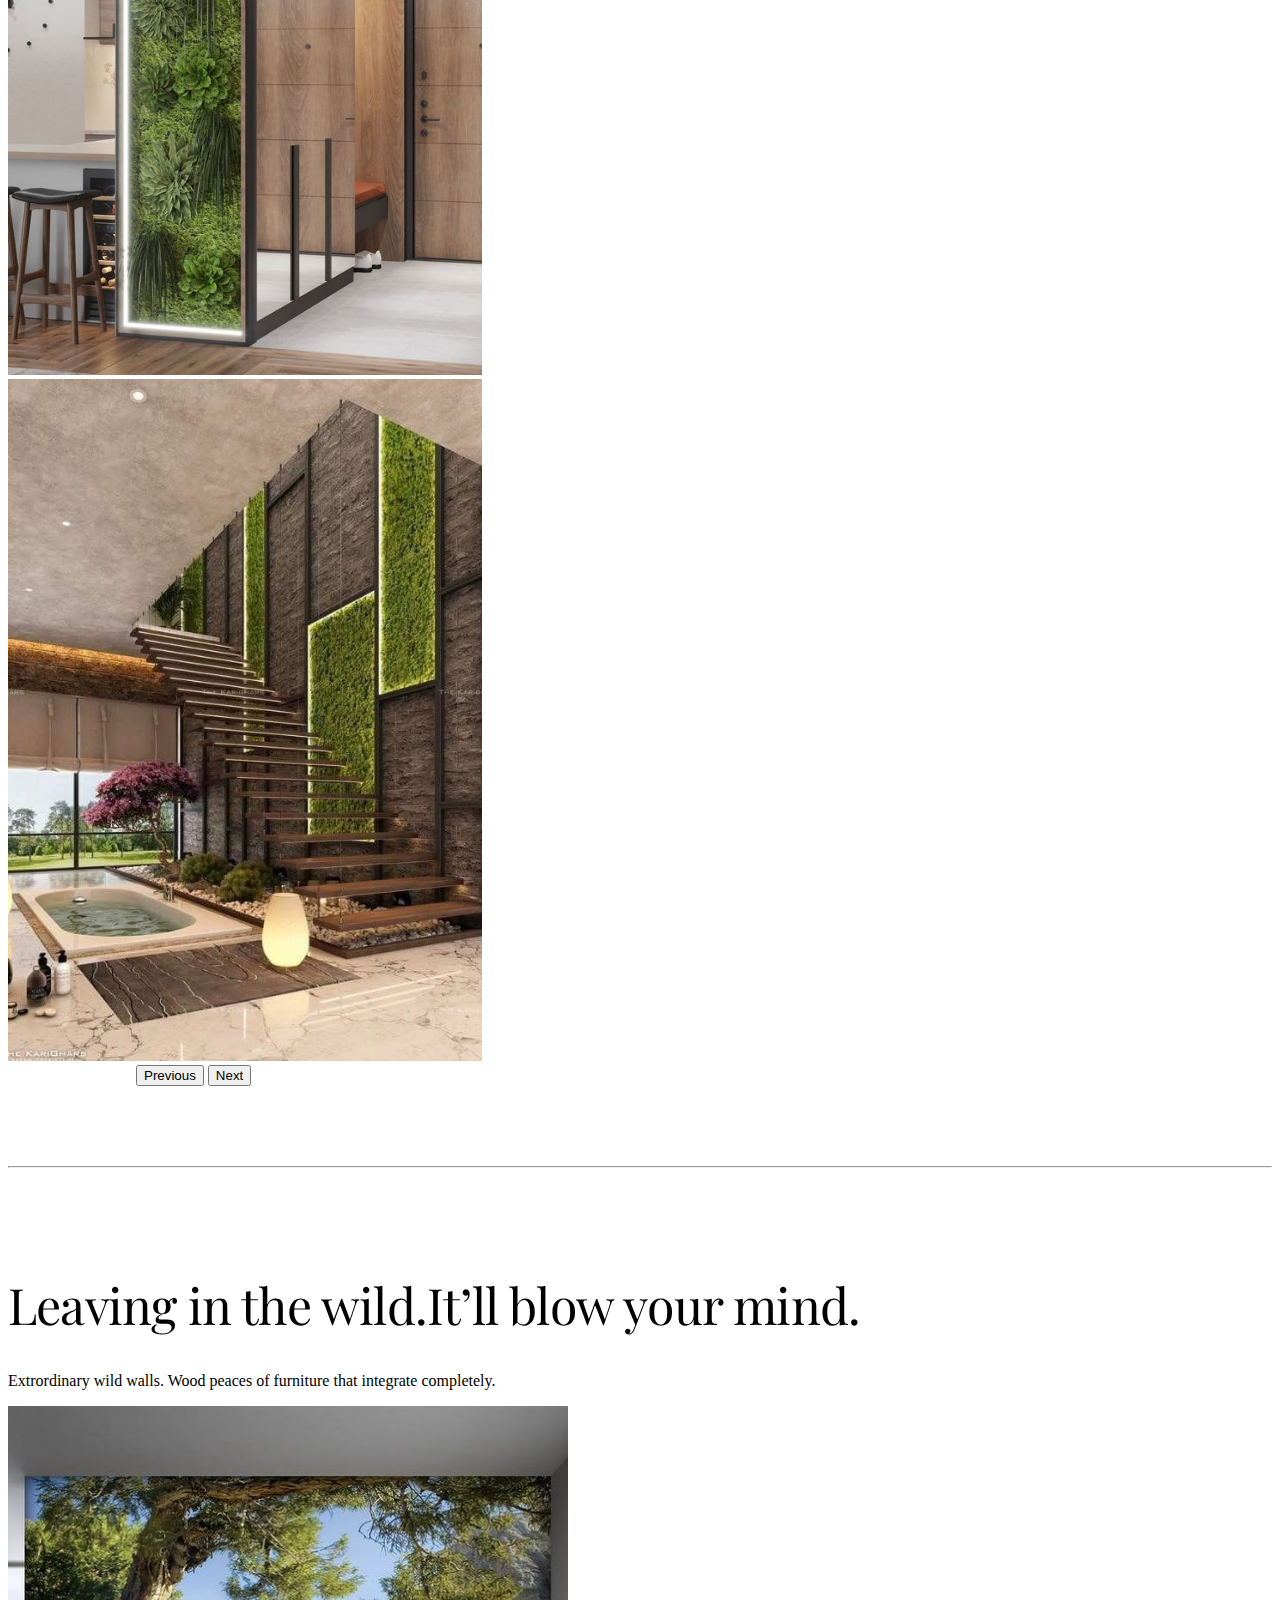
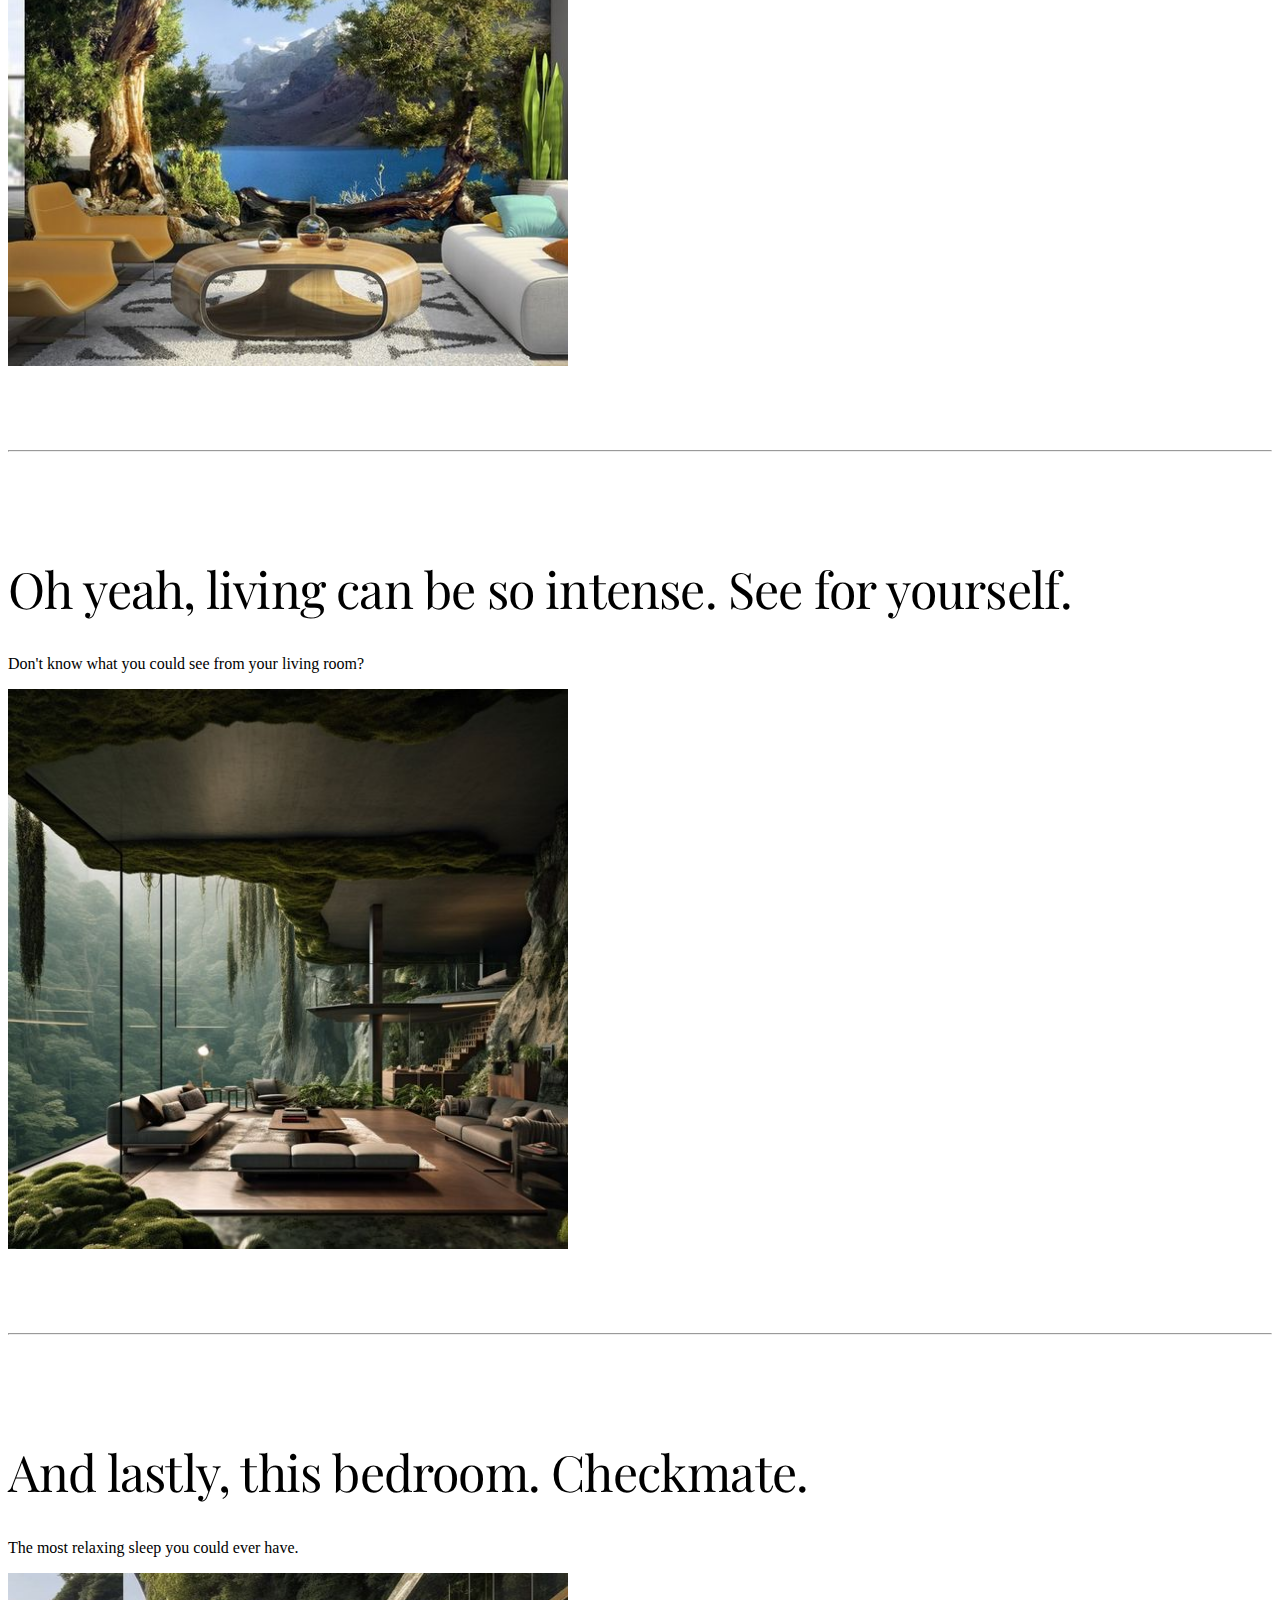
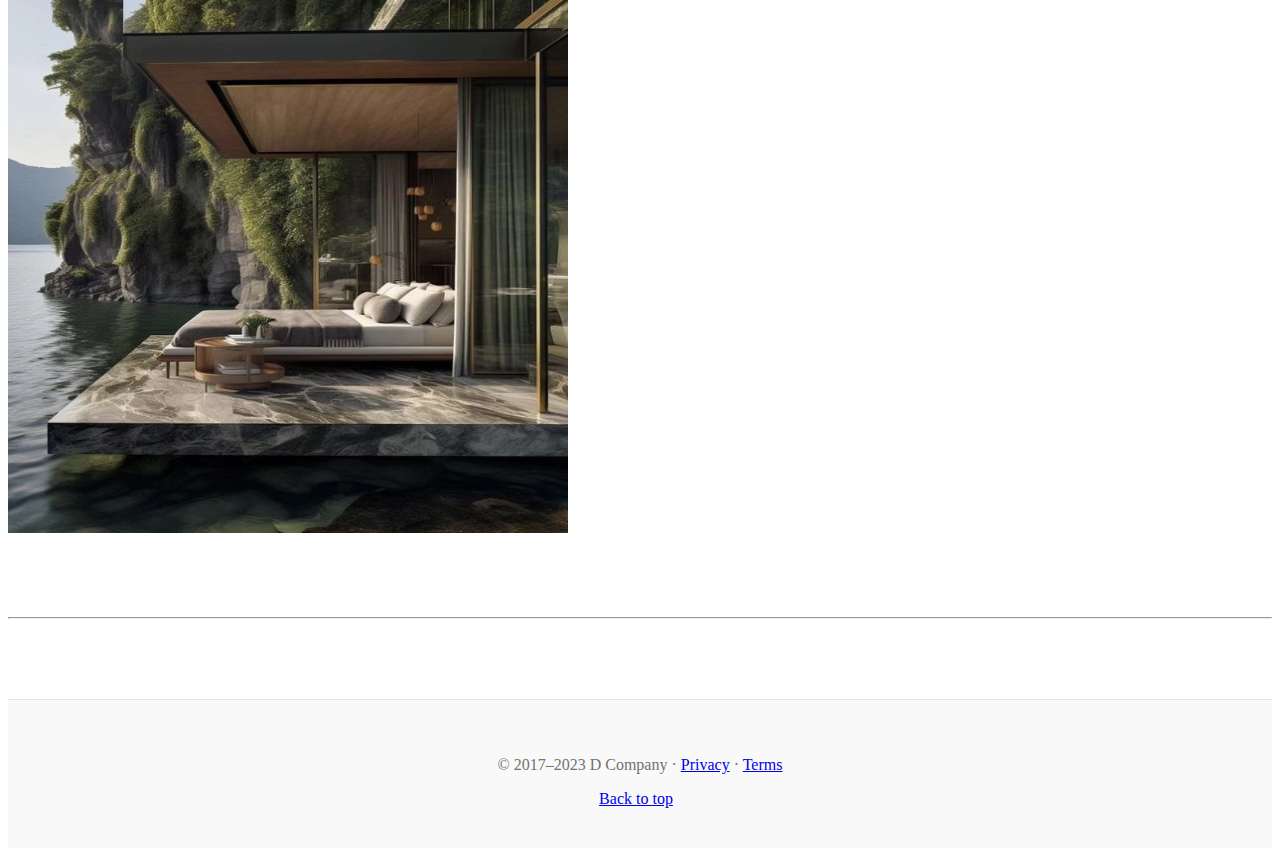
<file: vegetation.html>
<!doctype html>
<html lang="en">
  <head>
    <meta charset="utf-8">
    <meta name="viewport" content="width=device-width, initial-scale=1">
    <meta name="description" content="DD Company Interior Design">
    <meta name="author" content="DD Company">

    <title>Interior · Design</title>

    <link rel="canonical" href="https://getbootstrap.com/docs/5.0/examples/blog/">

    <!-- Bootstrap core CSS -->
    <link href="https://cdn.jsdelivr.net/npm/bootstrap@5.0.2/dist/css/bootstrap.min.css" rel="stylesheet" integrity="sha384-EVSTQN3/azprG1Anm3QDgpJLIm9Nao0Yz1ztcQTwFspd3yD65VohhpuuCOmLASjC" crossorigin="anonymous">

    <!-- Favicons -->
    <link rel="icon" href="./assets/icons8-design-16.png" sizes="16x16" type="image/png">
    <meta name="theme-color" content="#7952b3">

    <!-- Custom styles for this template -->
    <link href="https://fonts.googleapis.com/css?family=Playfair&#43;Display:700,900&amp;display=swap" rel="stylesheet">
    <!-- Custom styles for this template -->
    <link href="vegetation.css" rel="stylesheet">
    <link href="header.css" rel="stylesheet">
    <link href="footer.css" rel="stylesheet">
    <link href="global.css" rel="stylesheet">
  </head>
  
  <body>
    <div class="container">
      <header class="blog-header py-3">
        <div class="row flex-nowrap justify-content-between align-items-center">
          <div class="col-4 pt-1">

          </div>
          <div class="col-4 text-center">
            <a class="blog-header-logo text-dark" href="index.html">Design with style</a>
          </div>
          <div class="col-4 d-flex justify-content-end align-items-center">
            <a class="link-secondary" href="#" aria-label="Search">
              <svg xmlns="http://www.w3.org/2000/svg" width="20" height="20" fill="none" stroke="currentColor"
                stroke-linecap="round" stroke-linejoin="round" stroke-width="2" class="mx-3" role="img"
                viewBox="0 0 24 24">
                <title>Search</title>
                <circle cx="10.5" cy="10.5" r="7.5" />
                <path d="M21 21l-5.2-5.2" />
              </svg>
            </a>
          </div>
        </div>
      </header>

      <div class="nav-scroller py-1 mb-2">
        <nav class="nav d-flex justify-content-evenly">
          <a class="p-2 link-secondary" href="vegetation.html">Wild House</a>
          <a class="p-2 link-secondary" href="aquarium.html">Aquarium House</a>
          <a class="p-2 link-secondary" href="glass.html">Glass House</a>
        </nav>
      </div>
    </div>

    <main>
      <div id="myCarousel" class="carousel carousel-dark slide carousel-fade" data-bs-ride="carousel">
        <div class="carousel-inner">

          <div class="carousel-item active">
            <img class="d-block mx-auto" src="./assets/living-in-nature-3.jpeg" >
          </div>
          <div class="carousel-item">
            <img class="d-block mx-auto" src="./assets/living-in-nature-2.jpeg" >
          </div>
          <div class="carousel-item">
            <img class="d-block mx-auto" src="./assets/vegetation-7.jpeg" >
          </div>
          <div class="carousel-item">
            <img class="d-block mx-auto" src="./assets/vegetation-13.jpeg" >
          </div>
        </div>
        <button class="carousel-control-prev" type="button" data-bs-target="#myCarousel" data-bs-slide="prev">
          <span class="carousel-control-prev-icon" aria-hidden="true"></span>
          <span class="visually-hidden">Previous</span>
        </button>
        <button class="carousel-control-next" type="button" data-bs-target="#myCarousel" data-bs-slide="next">
          <span class="carousel-control-next-icon" aria-hidden="true"></span>
          <span class="visually-hidden">Next</span>
        </button>
      </div>
      
      <div class="container marketing">

        <hr class="featurette-divider">

        <div class="row featurette">
          <div class="col-md-7">
            <h2 class="featurette-heading">Leaving in the wild.<span class="text-muted">It’ll blow your mind.</span></h2>
            <p class="lead">Extrordinary wild walls. Wood peaces of furniture that integrate completely.</p>
          </div>
          <div class="col-md-5">
            <img class="" src="./assets/living-in-nature-4.jpeg" width="560" height="560">
          </div>
        </div>

        <hr class="featurette-divider">

        <div class="row featurette">
          <div class="col-md-6 order-md-2">
            <h2 class="featurette-heading">Oh yeah, living can be so intense. <span class="text-muted">See for yourself.</span></h2>
            <p class="lead">Don't know what you could see from your living room?</p>
          </div>
          <div class="col-md-6 order-md-1">
            <img class="" src="./assets/living-in-nature-7.jpeg" width="560" height="560">
          </div>
        </div>

        <hr class="featurette-divider">

        <div class="row featurette">
          <div class="col-md-7">
            <h2 class="featurette-heading">And lastly, this bedroom. <span class="text-muted">Checkmate.</span></h2>
            <p class="lead">The most relaxing sleep you could ever have.</p>
          </div>
          <div class="col-md-5">
            <img class="" src="./assets/living-in-nature-6.jpeg" width="560" height="560">
          </div>
        </div>

        <hr class="featurette-divider">

      </div>
    </main>

    <footer class="blog-footer">
      <p>&copy; 2017–2023 D Company &middot; <a href="#">Privacy</a> &middot; <a href="#">Terms</a></p>
      <p class="float-end"><a href="#">Back to top</a></p>
    </footer>

    <script src="https://cdn.jsdelivr.net/npm/bootstrap@5.0.2/dist/js/bootstrap.bundle.min.js" integrity="sha384-MrcW6ZMFYlzcLA8Nl+NtUVF0sA7MsXsP1UyJoMp4YLEuNSfAP+JcXn/tWtIaxVXM" crossorigin="anonymous"></script>

  </body>
</html>
</file>
<file: index.css>
.stretched-link {
  text-decoration: none;
}

/* Pagination */
.blog-pagination {
  margin-bottom: 4rem;
}
.blog-pagination > .btn {
  border-radius: 2rem;
}

/*
 * Blog posts
 */
.blog-post {
  margin-bottom: 4rem;
}
.blog-post-title {
  margin-bottom: .25rem;
  font-size: 1.75rem;
}
.blog-post-meta {
  margin-bottom: 1.25rem;
  color: #727272;
}

.blog-post-image {
  padding-top: 3rem;
  padding-bottom: 4rem;
  display: flex;
  justify-content: space-evenly;
}

.blog-post-image > a {
  cursor: default;
}

.author-name {
  text-decoration: none;
  color: #FFC6AC;
}

.about-container {
  position: sticky;
  top: 20rem;
}

@media (max-width: 1000px) {
  .about-container {
    padding-left: 1.5rem;
  }
}
</file>
<file: header.css>
.blog-header {
  line-height: 1;
  border-bottom: 1px solid #e5e5e5;
}

.blog-header-logo {
  font-family: "Playfair Display", Georgia, "Times New Roman", serif/*rtl:Amiri, Georgia, "Times New Roman", serif*/;
  font-size: 2.25rem;
  text-decoration: none;
}

.blog-header-logo:hover {
  text-decoration: none;
}

.nav-scroller {
  position: relative;
  z-index: 2;
  height: 2.75rem;
  overflow-y: hidden;
}

.nav-scroller .nav {
  display: flex;
  flex-wrap: nowrap;
  padding-bottom: 1rem;
  margin-top: -1px;
  overflow-x: auto;
  text-align: center;
  white-space: nowrap;
  -webkit-overflow-scrolling: touch;
}

.nav-scroller .nav-link {
  padding-top: .75rem;
  padding-bottom: .75rem;
  font-size: .875rem;
}

@media (max-width: 1100px) {
  .blog-header-logo {
    font-size: 1.75rem;
  }
}

@media (max-width: 850px) {
  .blog-header-logo {
    font-size: 1.25rem;
  }
}
</file>
<file: footer.css>
/*
 * Footer
 */
 .blog-footer {
  padding: 2.5rem 0;
  color: #727272;
  text-align: center;
  background-color: #f9f9f9;
  border-top: .05rem solid #e5e5e5;
}
.blog-footer p:last-child {
  margin-bottom: 0;
  margin-right: 0.5rem;
}
</file>
<file: global.css>
h1, h2, h3, h4, h5, h6 {
  font-family: "Playfair Display", Georgia, "Times New Roman", serif/*rtl:Amiri, Georgia, "Times New Roman", serif*/;
}

.display-4 {
  font-size: 2.5rem;
}
@media (min-width: 768px) {
  .display-4 {
    font-size: 3rem;
  }
}
</file>
<file: vegetation.css>
/* CUSTOMIZE THE CAROUSEL
-------------------------------------------------- */
.carousel {
  margin-top: 2.5rem;
  margin-bottom: 2rem;
}

.carousel-item {
  height: auto;
}

.carousel-item > img {
  width: 37vw;
  height: auto;
}

.carousel-control-prev {
  margin-left: 10vw;
}

.carousel-control-next {
  margin-right: 10vw;
}

.featurette-divider {
  margin: 5rem 0; /* Space out the Bootstrap <hr> more */
}

/* Thin out the marketing headings */
.featurette-heading {
  font-weight: 300;
  line-height: 1;
  letter-spacing: -.05rem;
}


/* RESPONSIVE CSS
-------------------------------------------------- */

@media (max-width: 1100px) {
  /* Bump up size of carousel content */
  .carousel-item {
    height: auto !important;
  }
  .carousel-item > img {
    width: 32vw !important;
    height: auto !important;
  }
}

@media (max-width: 850px) {
  /* Bump up size of carousel content */
  .carousel-item {
    height: auto !important;
  }
  .carousel-item > img {
    width: 50vw !important;
    height: auto !important;
  }
}

@media (min-width: 40em) {
  .featurette-heading {
    font-size: 50px;
  }
}

@media (min-width: 62em) {
  .featurette-heading {
    margin-top: 7rem;
  }
}
</file>
